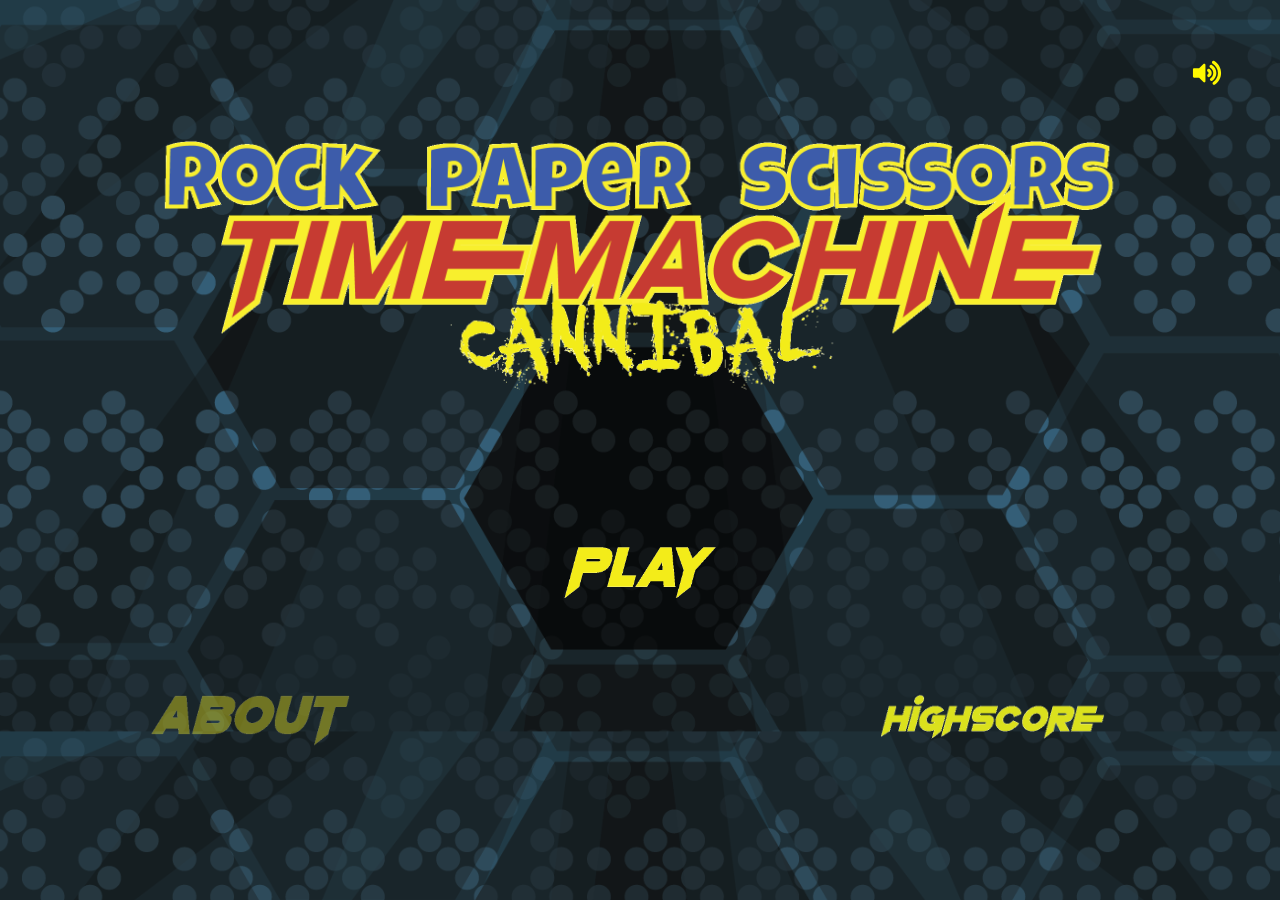
<file: index.html>
<!DOCTYPE html>
<html>
    <head>
      <link rel="stylesheet" href="CSS/reset.css">
      <link rel="stylesheet" href="CSS/style.css">
      <link rel="stylesheet" href="CSS/home.css">
      <link href="https://fonts.googleapis.com/css?family=Caveat+Brush|Press+Start+2P" rel="stylesheet">
      <title>
        Rock Paper Scissors Time Machine
      </title>

      <footer>

      </footer>
    </head>

    <body>

      <!-- Audio  -->
      <div>
          <img id="audio-img" src="img/audio.svg" alt="audio playing">
          <audio id="audio-player" controls autoplay loop>
            <source src="audio/menu.mp3">
      </div>

      <header id="spacer">
      <!-- this just keeps space along the top -->
      </header>

      <section id="title">
        <div class="centerimg">
          <img id="title-img" src="img/TITLEtext.gif" alt="">
        </div>
      </section>


      <section id="playsection">
        <!-- Display logo img and play button right underneath -->
        <div id="playbox">
        <a href="HTML/gameplay.html"><img id="play-img" src="img/PLAYbutton.gif" alt=""></a>
        </div>
      </section>



<!-- window for new users -->
      <div id="transition-window" class="new-user">
          <div class="modal-content">
            <form id="usernameCreation">
            <h2>Enter name here</h2>
            <input type="text" id="username" minlength="3" maxlength="12" required>
            <button id='submitted'>Next</button>
          </form>
          </div>
        </div>
      
<!-- window for old users -->
        <div id="welcome-back" class="old-user">
          <div class="modal-content">
            <form id="welcome-back-msg">
            <h2 id="welcomeBack"></h2>
            <button id="play-game-button">Next</button>
          </form>
          </div>
        </div>

<!-- window for How To Play instructions -->
        <div id="instruction-window" class="instruction">
          <div class="modal-content">
            <form id="howtoplay-window">
              <h2>Rules</h2>

           <p>It's Rock Paper Scissors.</p>
           <p>
            <img class="playicon"src="img/ROCKplay.gif" alt="Cannibal image">
            <img class="playicon"src="img/PAPERplay.gif" alt="Cannibal image">
            <img class="playicon"src="img/SCISSORplay.gif" alt="Cannibal image">
           </p>
           <p>But wait, add MODIFIERS!</p>
           <p>
             <img class="playicon" src="img/CANNONplay.gif" alt="Cannibal image"> +CANNIBAL: You WIN tie breaker!
             <br>Eat when you're hungry to gain lives!</p>
   
           <p>
             <img class="playicon" src="img/TIMEplay.gif" alt="Cannibal image"> +TIME MACHINE: You play against computer's 2nd past hand. Remember!
             <br>Win hands to unlock!</p>
            <button id="play-game-button">Next</button>
          </form>
          </div>
        </div>

    </body>
    
    <header id="spacer2">
      <!-- this just keeps space along the top -->
      </header>

    <section id="about-score">

      <!-- Display 'About Us' and Highest rounds previously recorded, at the bottom of the home page -->
      <div id="aboutbox">
        <a href="HTML/about.html"><img id="about-img" src="img/ABOUTbutton.gif" alt=""></a>
       
      </div>

      <div id="scoreboardbox">
        <img id="score-img" src="img/HIGHbutton.gif" alt="">

        <p id="highest-round">#JS#</p>
      </div>
 
      <script src="JS/home.js"></script>
    
    </section>
    
</html>
</file>
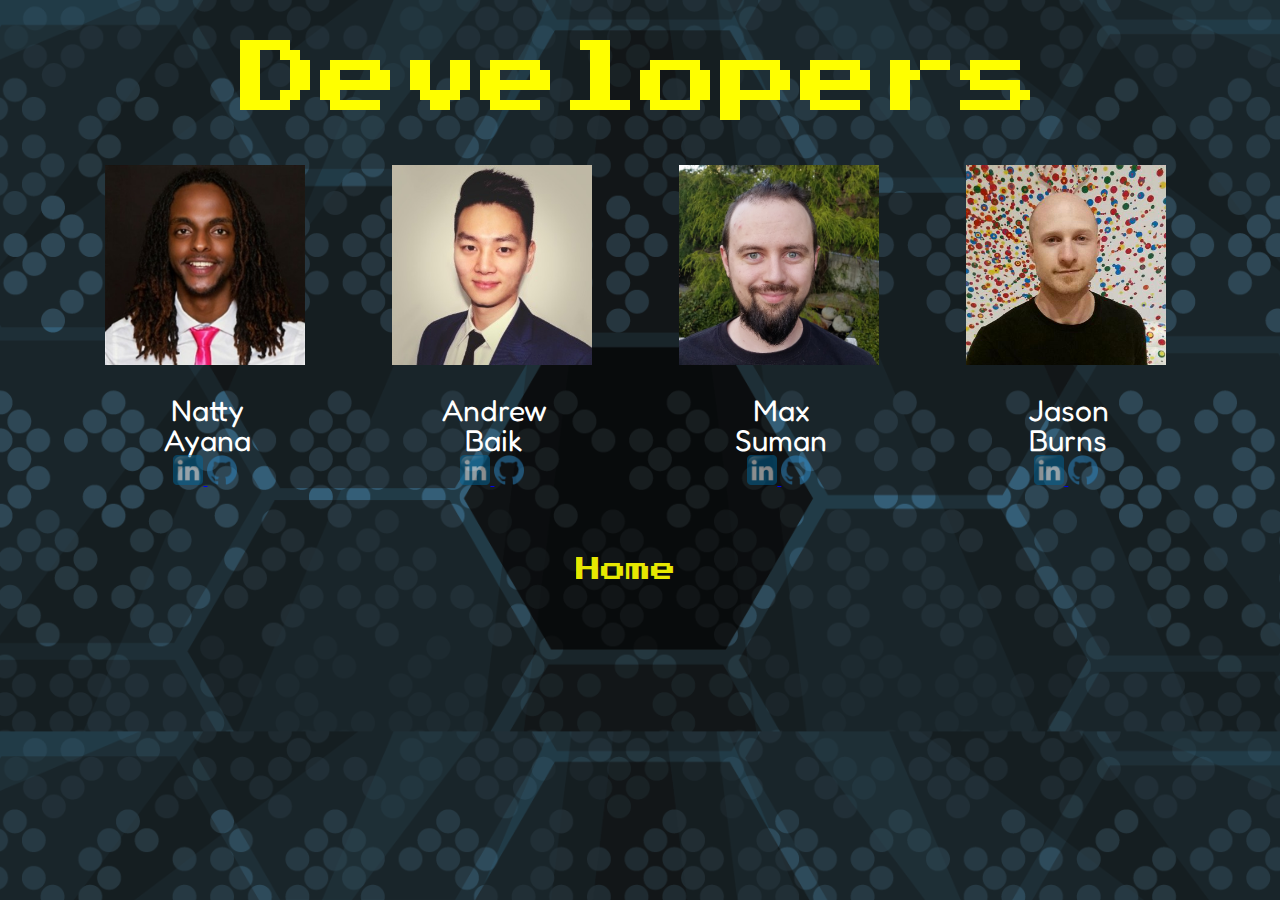
<file: HTML/about.html>
<!DOCTYPE html>
<html>

<head>
  <link rel="stylesheet" href="../CSS/reset.css">
  <link rel="stylesheet" href="../CSS/style.css">
  <link rel="stylesheet" href="../CSS/about.css">
  <link href="https://fonts.googleapis.com/css?family=Fredoka+One|Press+Start+2P" rel="stylesheet">
  <title>
    About Us
  </title>
</head>

<script>
  var themeMusic = document.getElementById("playAudio");
  function enableControls() {
    themeMusic.controls = true;
    themeMusic.load();
  }

  function disableControls() {
    themeMusic.controls = false;
    themeMusic.load();
  }
</script>


<main>


  <body>
    <h1>Developers</h1>
    <section id="us">

      <!-- Display members -->
      <div id="member-one" class="members">
        <img src="../img/natty.jpg" alt="Natty">
        <h3>Natty Ayana</h3>
        <a href="https://www.linkedin.com/in/natnale-ayana-893b8b122/" target="_blank">
          <img class="linkedin" src="../img/linkedin.png" alt="Linked In logo">
        </a>
        <a href="https://github.com/nattyayana" target="_blank">
          <img class="linkedin" src="../img/GitHub.png" alt="GitHub logo">
        </a>
      </div>

      <div id="member-two" class="members">
        <img src="../img/andrew.jpeg" alt="Andrew">
        <h3>Andrew Baik</h3>
        <a href="https://www.linkedin.com/in/andrewbaik0/" target="_blank">
          <img class="linkedin" src="../img/linkedin.png" alt="Linked In logo">
        </a>
        <a href="https://github.com/AndrewBaik" target="_blank">
          <img class="linkedin" src="../img/GitHub.png" alt="GitHub logo">
        </a>
      </div>

      <div id="member-three" class="members">
        <img src="../img/max.jpg" alt="Max">
        <h3>Max Suman</h3>
        <a href="https://www.linkedin.com/in/maxsuman/" target="_blank">
          <img class="linkedin" src="../img/linkedin.png" alt="Linked In logo">
        </a>
        <a href="https://github.com/MinMaxed" target="_blank">
          <img class="linkedin" src="../img/GitHub.png" alt="GitHub logo">
        </a>
      </div>

      <div id="member-four" class="members">
        <img src="../img/jason.jpg" alt="Jason">
        <h3>Jason Burns</h3>
        <a href="https://www.linkedin.com/in/jasonburns315/" target="_blank">
          <img class="linkedin" src="../img/linkedin.png" alt="Linked In logo">
        </a>
        <a href="https://github.com/jasonb315" target="_blank">
          <img class="linkedin" src="../img/GitHub.png" alt="GitHub logo">
        </a>
      </div>

    </section>
</main>

<footer>
  <h4>
    <a id="back-home" href="../index.html">Home</a>
  </h4>
</footer>
</body>

<footer>
</footer>

</html>
</file>
<file: CSS/style.css>
Body{
  background-image: url("../img/TITLEbg.gif");
  background-size: 100%;
}

#spacer {
  height: 15vh;
  width:100%;
}

#title {
  height:45vh;
}

.centerimg{
  margin:auto;
  width:77vw;
  height:100%;
}

#title-img{
  margin:auto;
  width:100%;
  transform:translate();
}

#title-img:nth-of-type(1){
    animation: size 3s infinite;
}

@keyframes size {
  0%  {left:42%;top:50%;width:100%;}
  50% {left:58%;top:50%;width:102%;}
  100%{left:42%;top:50%;width:100%;}
}

#playsection{
  height:10vh;
  width:100vw;
}

#playbox{
  width: 12%;
  height:100%;
  margin:auto;
}

#play-img{
  width:100%;
  -webkit-transition: all .2s ease;
  -moz-transition: all .2s ease;
  -o-transition: all .2s ease;
}

#play-img:hover {
  width: 150%;
  margin-left: -60px;
}

#spacer2{
  height:5vh;
}

#about-score{
  height:10vh;
}

#aboutbox {
  width:15%;
  height:100%;
  margin-left: 150px;
  display:inline-block
}

#about-img {
  width:200px;
  opacity: .4;
  -webkit-transition: all .1s ease;
  -moz-transition: all .1s ease;
  -o-transition: all .1s ease;
}

#about-img:hover {
  opacity: 1;
  width: 220px;
  margin-top: -20px;
}

#scoreboardbox {
  width:25%;
  height:100%;
  margin-right: 80px;
  float:right;
}

#score-img{
  height:100%;
}

#highest-round{
  display:inline-block;
  color: goldenrod;
  font-size: 50px;
}
</file>
<file: CSS/home.css>
.new-user, .old-user, .instruction {
  display: none;
  position: fixed;
  z-index: 1;
  padding-top: 100px;
  left: 0;
  top: 0;
  width: 100%;
  height: 100%;
  overflow: auto;
  margin: auto;
  background-color: rgb(0,0,0,0,6);
  background-color: rgba(0,0,0,0.6);
}

#instruction-window{
  padding-top: 0
}

.modal-content {
  background-color: #102347;
  margin: auto;
  padding: 3em 2em;
  border: 3px solid yellow;
  width: 60%;
 
}

.close {
  color: #aaaaaa;
  float: right;
  font-size: 28px;
  font-weight: bold;
}

.close:hover,
.close:focus {
  color: #000;
  text-decoration: none;
  cursor: pointer;
}

h2 {
  font-size: 35px;
  font-family: 'Press Start 2P', cursive;
  text-align: center;
  color: yellow;
  margin-bottom: 1em;
}
p{
  font-size: 35px;
  color: yellow;
  font-family: 'Caveat Brush', cursive;
  margin-bottom: .7em;
}

input {
  margin: 2em 40% 2em 30%;
  font-family: 'Press Start 2P', cursive;
  font-size: 15px;
  background-color: black;
  color: white;
  padding: 1em;
}

button {
  text-align: center;
  color: white;
  border: 5px solid yellow;
  background-color: #081124;
  margin: .8em 45% 0 45%;
  padding: .8em 1.5em;
  font-size: 15px;
  font-family: 'Press Start 2P', cursive;
}

button:hover{
  cursor: pointer;
  border: 5px solid red;
}

.playicon {
  width: 80px;
}

audio {
  display: none;
}

#audio-img {
  float: right; 
  width: 50px;
  height: 50px;
  margin: 3em 3em 0 0;
}

#audio-img:hover {
  border: 2px solid red;
  cursor: pointer;
}
</file>
<file: CSS/about.css>
html {
  width: 100%;
  padding: 0;
  margin: 0;
}

h1 {
  margin-top: .5em;
  margin-bottom: .5em;
  width: 100%;
  color: yellow;
  text-align: center;
  font-size: 5em;
  font-family: 'Press Start 2P', cursive;
}

h3 {
  color: white;
  padding: 0 10%;
  margin: 1em 3% 0% 5%;
  font-family: 'Fredoka One', cursive;
  font-size: 30px;
}

img {
  display: block;
  width: 200px;
  margin-left: auto;
  margin-right: auto; 
}

section {
  padding: auto;
}

.members {
  text-align: center;
  margin: 0 3%;
  padding: 5px;
  display: inline-block;

}

#us {
  margin-left: 5%;
}

.linkedin {
  width: 30px; 
  opacity: .5;
}

.linkedin:hover {
  cursor: pointer;
  opacity: 1;
}

img.linkedin {
  display: inline;
}
h4 {
  margin: 0;
  margin-top: 4em;
  padding: auto;
}
/* Home button */
#back-home {
  color: yellow;
  margin-left: 45%;
  text-decoration: none;
  padding: 0;
  font-size: 25px;
  font-family: 'Press Start 2P', cursive;
  opacity: .9;
  text-align:center;
}

#back-home:hover {
  cursor: pointer;
  color: red;
  opacity: 1;
}
</file>
